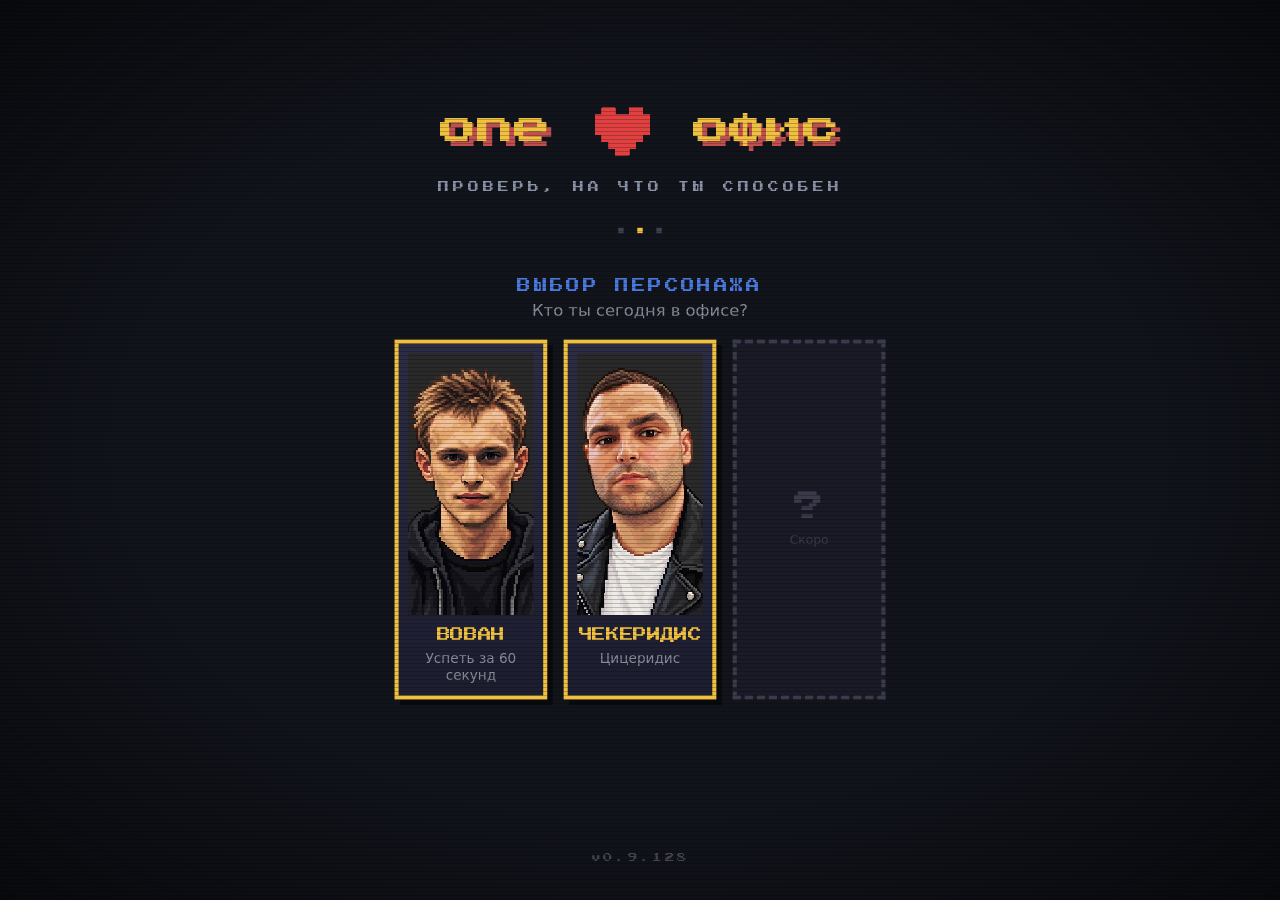
<file: index.html>
<!DOCTYPE html>
<html lang="ru">
<head>
	<meta charset="UTF-8">
	<meta name="viewport" content="width=device-width, initial-scale=1.0, maximum-scale=1.0, user-scalable=no">
	<title>one <3 офис</title>
	<link rel="preconnect" href="https://fonts.googleapis.com">
	<link rel="preconnect" href="https://fonts.gstatic.com" crossorigin>
	<link href="https://fonts.googleapis.com/css2?family=Press+Start+2P&display=swap" rel="stylesheet">
	<link rel="stylesheet" href="css/style.css">
</head>
<body>
	<!-- Игровое поле: canvas + DOM-слой для UI поверх -->
	<div id="game">
		<canvas id="scene"></canvas>
		<div id="ui"></div>
	</div>
	<script src="js/config.js"></script>
	<script src="js/input.js"></script>
	<script src="js/boss.js"></script>
	<script src="js/vova.js"></script>
	<script src="js/ciceridis.js"></script>
	<script src="js/ui.js"></script>
	<script src="js/scene.js"></script>
	<script src="js/main.js"></script>
</body>
</html>
</file>
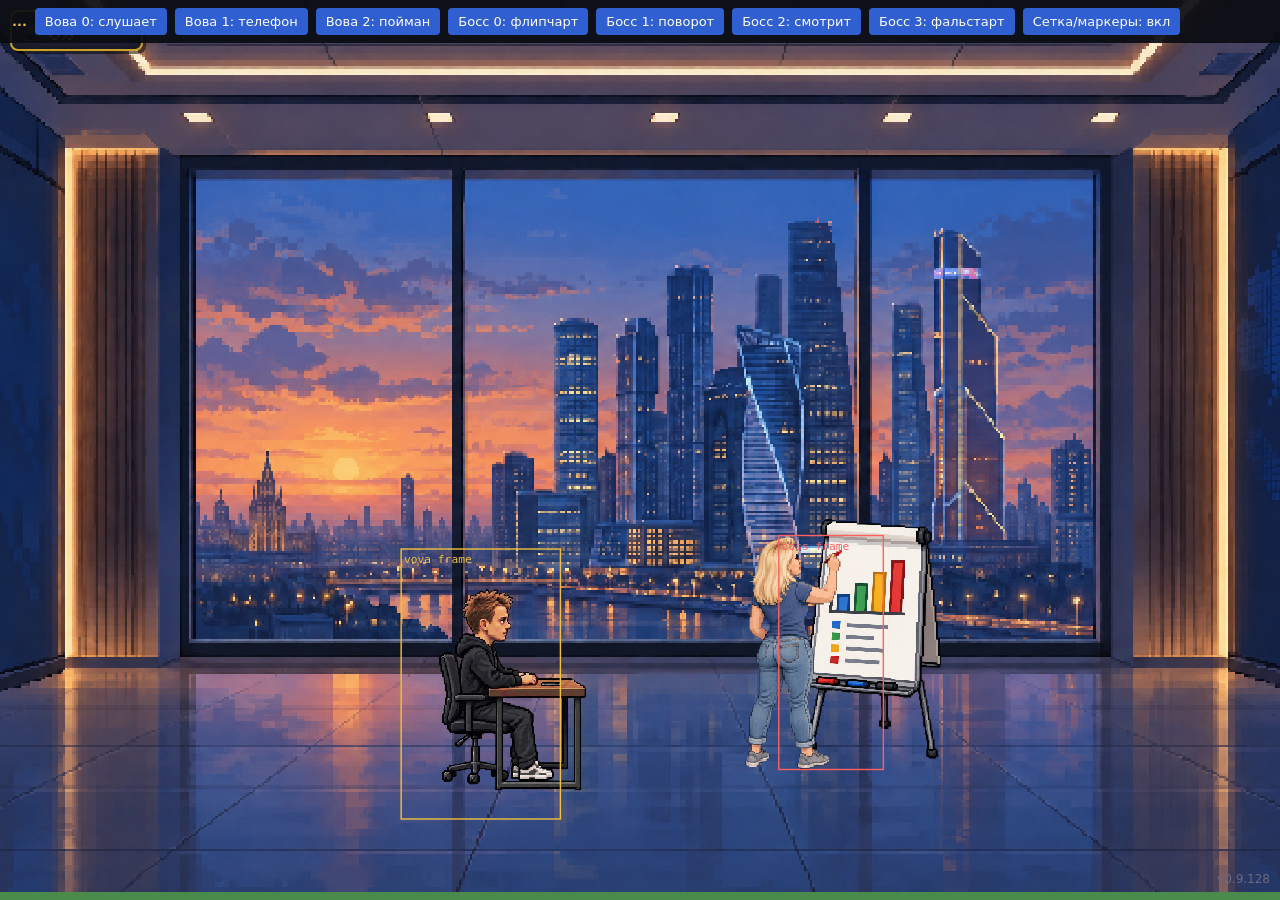
<file: debug.html>
<!DOCTYPE html>
<html lang="ru">
<head>
	<meta charset="UTF-8">
	<meta name="viewport" content="width=device-width, initial-scale=1.0, maximum-scale=1.0, user-scalable=no">
	<title>DEBUG — проверка спрайтов</title>
	<link rel="preconnect" href="https://fonts.googleapis.com">
	<link rel="preconnect" href="https://fonts.gstatic.com" crossorigin>
	<link href="https://fonts.googleapis.com/css2?family=Press+Start+2P&display=swap" rel="stylesheet">
	<link rel="stylesheet" href="css/style.css">
	<style>
		/* Панель отладки поверх сцены */
		#dbg-panel {
			position: fixed; top: 0; left: 0; right: 0; z-index: 100;
			background: rgba(10, 12, 18, 0.92); color: #fff;
			font-family: system-ui, sans-serif; font-size: 13px;
			padding: 8px 12px; display: flex; gap: 8px; flex-wrap: wrap; align-items: center;
		}
		#dbg-panel button {
			background: #2f5fd0; color: #fff; border: 0; padding: 6px 10px;
			font-family: inherit; font-size: 13px; cursor: pointer; border-radius: 4px;
		}
		#dbg-panel button.active { background: #c05050; }
		#dbg-status { color: #f0c040; font-weight: bold; }
	</style>
</head>
<body>
	<div id="dbg-panel">
		<span id="dbg-status">...</span>
		<button id="b-frame0">Вова 0: слушает</button>
		<button id="b-frame1">Вова 1: телефон</button>
		<button id="b-frame2">Вова 2: пойман</button>
		<button id="b-boss0">Босс 0: флипчарт</button>
		<button id="b-boss1">Босс 1: поворот</button>
		<button id="b-boss2">Босс 2: смотрит</button>
		<button id="b-boss3">Босс 3: фальстарт</button>
		<button id="b-grid">Сетка/маркеры: вкл</button>
	</div>
	<div id="game">
		<canvas id="scene"></canvas>
		<div id="ui"></div>
	</div>
	<script src="js/config.js"></script>
	<script src="js/input.js"></script>
	<script src="js/boss.js"></script>
	<script src="js/vova.js"></script>
	<script src="js/ui.js"></script>
	<script src="js/scene.js"></script>
	<script>
	// Отладочная страница: сцена без игрового цикла, кадры Вовы переключаются кнопками.
	// Маркеры: рамка кадра спрайта (жёлтая), линия пола y=478 (зелёная), столешница y=420 (синяя).
	(function () {
		const status = document.getElementById("dbg-status");
		Scene.init(document.getElementById("scene"));
		UI.init();

		// Проверка загрузки спрайтов
		setTimeout(() => {
			const s = Scene.sprites;
			const parts = [];
			parts.push(CONFIG.version);
			parts.push("vova: " + (s.vova ? "OK " + s.vova.width + "x" + s.vova.height : "НЕ ЗАГРУЖЕН"));
			parts.push("boss: " + (s.boss ? "OK " + s.boss.width + "x" + s.boss.height : "НЕ ЗАГРУЖЕН"));
			parts.push("bg: " + (s.bg ? "OK " + s.bg.width + "x" + s.bg.height : "НЕ ЗАГРУЖЕН"));
			status.textContent = parts.join(" | ");
		}, 1500);

		let forcedFrame = null;
		let forcedBoss = null;
		let grid = true;

		document.getElementById("b-frame0").onclick = () => { forcedFrame = 0; };
		document.getElementById("b-frame1").onclick = () => { forcedFrame = 1; };
		document.getElementById("b-frame2").onclick = () => { forcedFrame = 2; };
		const bossStates = ["AT_FLIPCHART", "TURNING", "WATCHING", "FAKEOUT"];
		document.getElementById("b-boss0").onclick = () => { forcedBoss = 0; };
		document.getElementById("b-boss1").onclick = () => { forcedBoss = 1; };
		document.getElementById("b-boss2").onclick = () => { forcedBoss = 2; };
		document.getElementById("b-boss3").onclick = () => { forcedBoss = 3; };
		document.getElementById("b-grid").onclick = function () {
			grid = !grid;
			this.classList.toggle("active", grid);
		};

		// Рисуем сцену вручную: подменяем состояния Вовы
		function render() {
			Scene.vovaPhoneUp = forcedFrame === 1;
			Scene.vovaCaught = forcedFrame === 2;
			Scene.bossState = forcedBoss === null ? "AT_FLIPCHART" : bossStates[forcedBoss];
			Scene.animTime = 0;
			Scene.draw();

			if (grid) {
				const ctx = Scene.ctx;
				const scale = Scene.getScale();
				const dpr = window.devicePixelRatio || 1;
				const offX = (Scene.canvas.width - Scene.W * scale) / 2;
				const offY = (Scene.canvas.height - Scene.H * scale) / 2;
				ctx.save();
				ctx.translate(offX, offY);
				ctx.scale(scale, scale);
				// Прямоугольник фона — персонажи привязаны к нему (fx/fy/hFrac)
				const r = Scene.bgRect || { dx: 0, dy: 0, dw: Scene.W, dh: Scene.H };
				const markerRect = (cfg) => {
					const h = r.dh * cfg.hFrac;
					const w = h * (cfg.frame.w / cfg.frame.h);
					return { x: r.dx + r.dw * cfg.fx - w / 2, y: r.dy + r.dh * cfg.fy - h, w, h };
				};
				// Рамка кадра спрайта Вовы
				const c = CONFIG.sprites.vova;
				const cr = markerRect(c);
				ctx.strokeStyle = "#f0c040"; ctx.lineWidth = 1;
				ctx.strokeRect(cr.x, cr.y, cr.w, cr.h);
				ctx.fillStyle = "#f0c040"; ctx.font = "8px monospace";
				ctx.fillText("vova frame", cr.x + 2, cr.y + 10);
				// Рамка кадра спрайта босса
				const b = CONFIG.sprites.boss;
				const br = markerRect(b);
				ctx.strokeStyle = "#ff6060"; ctx.lineWidth = 1;
				ctx.strokeRect(br.x, br.y, br.w, br.h);
				ctx.fillStyle = "#ff6060";
				ctx.fillText("boss frame", br.x + 2, br.y + 10);
				ctx.restore();
			}
			requestAnimationFrame(render);
		}
		render();
	})();
	</script>
</body>
</html>
</file>
<file: css/style.css>
/* Пиксельный шрифт для заголовков и кнопок (кириллица поддерживается).
   Длинные тексты — системным шрифтом для читаемости */
:root {
	--pixel-font: "Press Start 2P", monospace;
	--body-font: system-ui, sans-serif;
}

/* Игра занимает весь вьюпорт, без скролла и зума */
html, body {
	margin: 0;
	padding: 0;
	height: 100%;
	overflow: hidden;
	background: #1a1a2e;
	touch-action: none;
	-webkit-user-select: none;
	user-select: none;
	-webkit-touch-callout: none;
}

#game {
	position: fixed;
	inset: 0;
	touch-action: none;
}

#scene {
	position: absolute;
	inset: 0;
	width: 100%;
	height: 100%;
	display: block;
	image-rendering: pixelated;
}

/* DOM-слой для UI поверх canvas */
#ui {
	position: absolute;
	inset: 0;
	pointer-events: none;
}

/* HUD-бейдж «Свои дела»: пиксель-панель с золотой рамкой в стиле финальных карточек */
.hud-badge {
	position: absolute;
	top: 10px;
	left: 10px;
	display: flex;
	align-items: center;
	gap: 8px;
	padding: 7px 12px 7px 9px;
	background: linear-gradient(180deg, #2c2c44, #1d1d30);
	border: 2px solid #c9a227;
	border-radius: 8px;
	box-shadow: 3px 3px 0 rgba(0, 0, 0, 0.5), inset 0 0 12px rgba(0, 0, 0, 0.35);
	font-family: var(--pixel-font);
	pointer-events: none;
}

.hud-badge-icon {
	font-size: 16px;
	line-height: 1;
	/* лёгкое покачивание телефона — живость бейджа */
	animation: hudIconBob 2.4s steps(2) infinite;
}

@keyframes hudIconBob {
	0%, 100% { transform: translateY(0); }
	50% { transform: translateY(-2px); }
}

.hud-badge-text {
	display: flex;
	flex-direction: column;
	gap: 3px;
}

.hud-badge-label {
	font-size: 7px;
	letter-spacing: 1px;
	color: #b0b0c0;
	text-transform: uppercase;
	white-space: nowrap;
}

.hud-badge-value {
	font-size: 13px;
	color: #f0c040;
	line-height: 1;
	text-shadow: 2px 2px 0 rgba(0, 0, 0, 0.6);
}

/* Пульс значения при изменении процента */
.hud-pop {
	animation: hudPop 0.3s steps(3);
}

@keyframes hudPop {
	0% { transform: scale(1); }
	50% { transform: scale(1.25); color: #ffd966; }
	100% { transform: scale(1); }
}

/* Плашки (мемы, реплики босса): всплывают и тают */
@keyframes bubbleFloat {
	0%   { opacity: 0; transform: translate(-50%, -20%); }
	15%  { opacity: 1; transform: translate(-50%, -60%); }
	80%  { opacity: 1; transform: translate(-50%, -90%); }
	100% { opacity: 0; transform: translate(-50%, -110%); }
}

.bubble {
	position: absolute;
	max-width: 190px;
	padding: 8px 12px;
	background: #1d1d30;
	color: #fff;
	border: 2px solid #f0c040;
	border-radius: 4px;
	box-shadow: 3px 3px 0 rgba(0, 0, 0, 0.5);
	font-family: var(--body-font);
	font-size: 12px;
	line-height: 1.35;
	pointer-events: none;
	animation: bubbleFloat 1.8s ease-out forwards; /* длительность правится в config.js → ui.bubbleSec */
}

/* Выкрики толпы (Цицеридис): мельче плашки, всплывают в случайных местах */
@keyframes crowdPop {
	0%   { opacity: 0; transform: translate(-50%, -50%) scale(0.5); }
	15%  { opacity: 1; transform: translate(-50%, -50%) scale(1.1); }
	25%  { transform: translate(-50%, -50%) scale(1); }
	80%  { opacity: 1; }
	100% { opacity: 0; transform: translate(-50%, -50%) scale(1); }
}

.bubble.crowd {
	background: #2c2c44;
	border-color: #fff;
	color: #ffd966;
	font-size: 11px;
	animation: crowdPop 1.6s ease-out forwards; /* длительность правится в config.js → ciceridis.crowdPhraseSec */
}

/* Финальная карточка результата — в духе игровых экранов */
.final-card {
	max-width: 300px;
	margin: 0 16px;
	padding: 26px 22px;
	background: linear-gradient(180deg, #2c2c44, #1d1d30);
	border: 2px solid #c9a227;
	border-radius: 14px;
	box-shadow: 0 0 30px rgba(201, 162, 39, 0.25), inset 0 0 40px rgba(0, 0, 0, 0.4);
}

/* Цветовой акцент исхода: победа — золото, провал — красный, пасхалка — синий */
.final-card-fail {
	border-color: #c05050;
	box-shadow: 0 0 30px rgba(192, 80, 80, 0.3), inset 0 0 40px rgba(0, 0, 0, 0.4);
}

.final-card-easter {
	border-color: #4a7ae0;
	box-shadow: 0 0 30px rgba(74, 122, 224, 0.3), inset 0 0 40px rgba(0, 0, 0, 0.4);
}

/* Пасхалка «REAL UNLUCK» Чекеридиса — синий акцент, как у пасхалки Вовы */
.final-card-ciceridisEaster {
	border-color: #4a7ae0;
	box-shadow: 0 0 30px rgba(74, 122, 224, 0.3), inset 0 0 40px rgba(0, 0, 0, 0.4);
}

/* Поражение Чекеридиса (2–10 тост) — красный акцент, как у провала Вовы
   и как на шеринг-картинке «Поделиться» */
.final-card-ciceridisFail {
	border-color: #c05050;
	box-shadow: 0 0 30px rgba(192, 80, 80, 0.3), inset 0 0 40px rgba(0, 0, 0, 0.4);
}

.final-card-fail .final-header {
	color: #e07070;
}

.final-card-ciceridisFail .final-header {
	color: #e07070;
}

/* Портрет исхода: «вспышка» вверху карточки, выпрыгивает со ступенчатым
   пиксель-эффектом (референсы: эмоция персонажа читается раньше текста) */
.final-portrait {
	width: 132px;
	height: 132px;
	margin: -58px auto 14px;   /* наполовину выходит за верх карточки */
	display: block;
	object-fit: cover;
	image-rendering: pixelated;
	border: 3px solid #c9a227;
	border-radius: 10px;
	background: #12141c;
	box-shadow: 4px 4px 0 rgba(0, 0, 0, 0.5);
	animation: finalPop 0.45s steps(5) both;
}

.final-portrait-fail {
	border-color: #c05050;
}

.final-portrait-easter {
	border-color: #4a7ae0;
}

/* Пасхалка «REAL UNLUCK» Чекеридиса — синяя рамка портрета, как у карточки */
.final-portrait-ciceridisEaster {
	border-color: #4a7ae0;
}

/* Поражение Чекеридиса — красная рамка портрета, как на шеринг-картинке */
.final-portrait-ciceridisFail {
	border-color: #c05050;
}

/* Триумфальная рамка победы Чекеридиса: меандр + лавровый венок (SVG-оверлеи) */
.final-card-ciceridisWin {
	position: relative;
}

.win-frame {
	position: absolute;
	inset: 0;
	pointer-events: none;
}

.win-frame svg,
.win-wreath svg {
	display: block;
	width: 100%;
	height: 100%;
}

.win-wreath {
	position: absolute;
	top: -80px;
	left: 50%;
	width: 176px;
	height: 176px;
	margin-left: -88px;
	pointer-events: none;
}

.final-card-ciceridisWin .final-portrait {
	position: relative;
}

@keyframes finalPop {
	0%   { opacity: 0; transform: scale(0.5) translateY(14px); }
	100% { opacity: 1; transform: scale(1) translateY(0); }
}

.final-header {
	font-family: var(--pixel-font);
	font-size: 11px;
	letter-spacing: 1px;
	text-transform: uppercase;
	color: #f0c040;
	margin: 0 0 14px;
}

/* Логотип: текст пульсирует оранжевым свечением, сердце — красным */
.logo-text {
	animation: logoPulse 1.6s ease-in-out infinite;
}

.logo-heart {
	animation: heartPulse 1.6s ease-in-out infinite;
}

@keyframes logoPulse {
	0%, 100% { filter: drop-shadow(0 0 2px rgba(240, 192, 64, 0.3)); }
	50% { filter: drop-shadow(0 0 9px rgba(240, 192, 64, 0.75)); }
}

@keyframes heartPulse {
	0%, 100% { filter: drop-shadow(0 0 2px rgba(224, 64, 64, 0.35)); }
	50% { filter: drop-shadow(0 0 9px rgba(224, 64, 64, 0.8)); }
}

/* Карточка персонажа: оранжевая рамка, подсветка при наведении/тапе */
.char-card {
	border: 3px solid #f0c040;
	box-shadow: 4px 4px 0 rgba(0, 0, 0, 0.5);
	transition: border-color 0.15s steps(2), box-shadow 0.15s steps(2);
}

.char-card:hover {
	border-color: #ffd966;
	box-shadow: 4px 4px 0 rgba(0, 0, 0, 0.5), 0 0 14px rgba(240, 192, 64, 0.55);
}

.final-percent {
	font-size: 54px;
	font-weight: 800;
	color: #ffffff;
	line-height: 1;
}

.final-sub {
	color: #b0b0c0;
	font-size: 14px;
	margin-top: 8px;
}

.final-divider {
	height: 1px;
	background: rgba(201, 162, 39, 0.4);
	margin: 18px 0;
}

.final-label {
	font-family: var(--pixel-font);
	font-size: 9px;
	letter-spacing: 1px;
	text-transform: uppercase;
	color: #9a9ab0;
}

.final-rank {
	font-size: 22px;
	font-weight: 700;
	color: #f0c040;
	margin-top: 4px;
}

.final-text {
	font-size: 19px;
	line-height: 1.45;
	margin: 0;
	color: #ffffff;
}

/* Строка правил в окне «Правила»: читаемый текст с эмодзи */
.rules-line {
	font-family: var(--body-font);
	font-size: 15px;
	line-height: 1.5;
	color: #fff;
	text-align: left;
	margin: 0 0 10px;
}

/* Пиксельные кнопки: единая рамка с «гравировкой», тень-сдвиг */
.final-btn {
	display: block;
	width: 100%;
	padding: 12px;
	margin-top: 12px;
	border: 2px solid rgba(0, 0, 0, 0.5);
	border-radius: 6px;
	box-shadow: inset 0 -4px 0 rgba(0, 0, 0, 0.3), inset 0 3px 0 rgba(255, 255, 255, 0.15);
	color: #fff;
	font-size: 11px;
	font-family: var(--pixel-font);
	cursor: pointer;
}

.final-btn:active {
	transform: translateY(2px);
	box-shadow: inset 0 2px 0 rgba(0, 0, 0, 0.3);
}

.final-btn-share {
	background: #3a5a8a;
	margin-top: 20px;
}

/* Пока PNG-картинка для шеринга не готова — кнопка приглушена */
.final-btn-share:disabled {
	opacity: 0.5;
	cursor: default;
}

.final-btn-again {
	background: #4a8a4a;
}

.final-btn-menu {
	background: #33334a;
}

/* CRT-эффекты для главного меню: сканлайны и виньетка по краям */
.crt-scanlines {
	position: absolute; inset: 0; pointer-events: none;
	background: repeating-linear-gradient(0deg,
		rgba(0, 0, 0, 0.22) 0px, rgba(0, 0, 0, 0.22) 1px,
		transparent 1px, transparent 4px);
}

.crt-vignette {
	position: absolute; inset: 0; pointer-events: none;
	background: radial-gradient(ellipse at center,
		transparent 55%, rgba(0, 0, 0, 0.55) 100%);
}

/* Пульс обучающей плашки — привлекает внимание, пока игрок не нажмёт */
@keyframes tutorialPulse {
	0%, 100% { transform: translateX(-50%) scale(1); box-shadow: 0 0 20px rgba(201, 162, 39, 0.2); }
	50% { transform: translateX(-50%) scale(1.05); box-shadow: 0 0 36px rgba(201, 162, 39, 0.5); }
}
</file>
